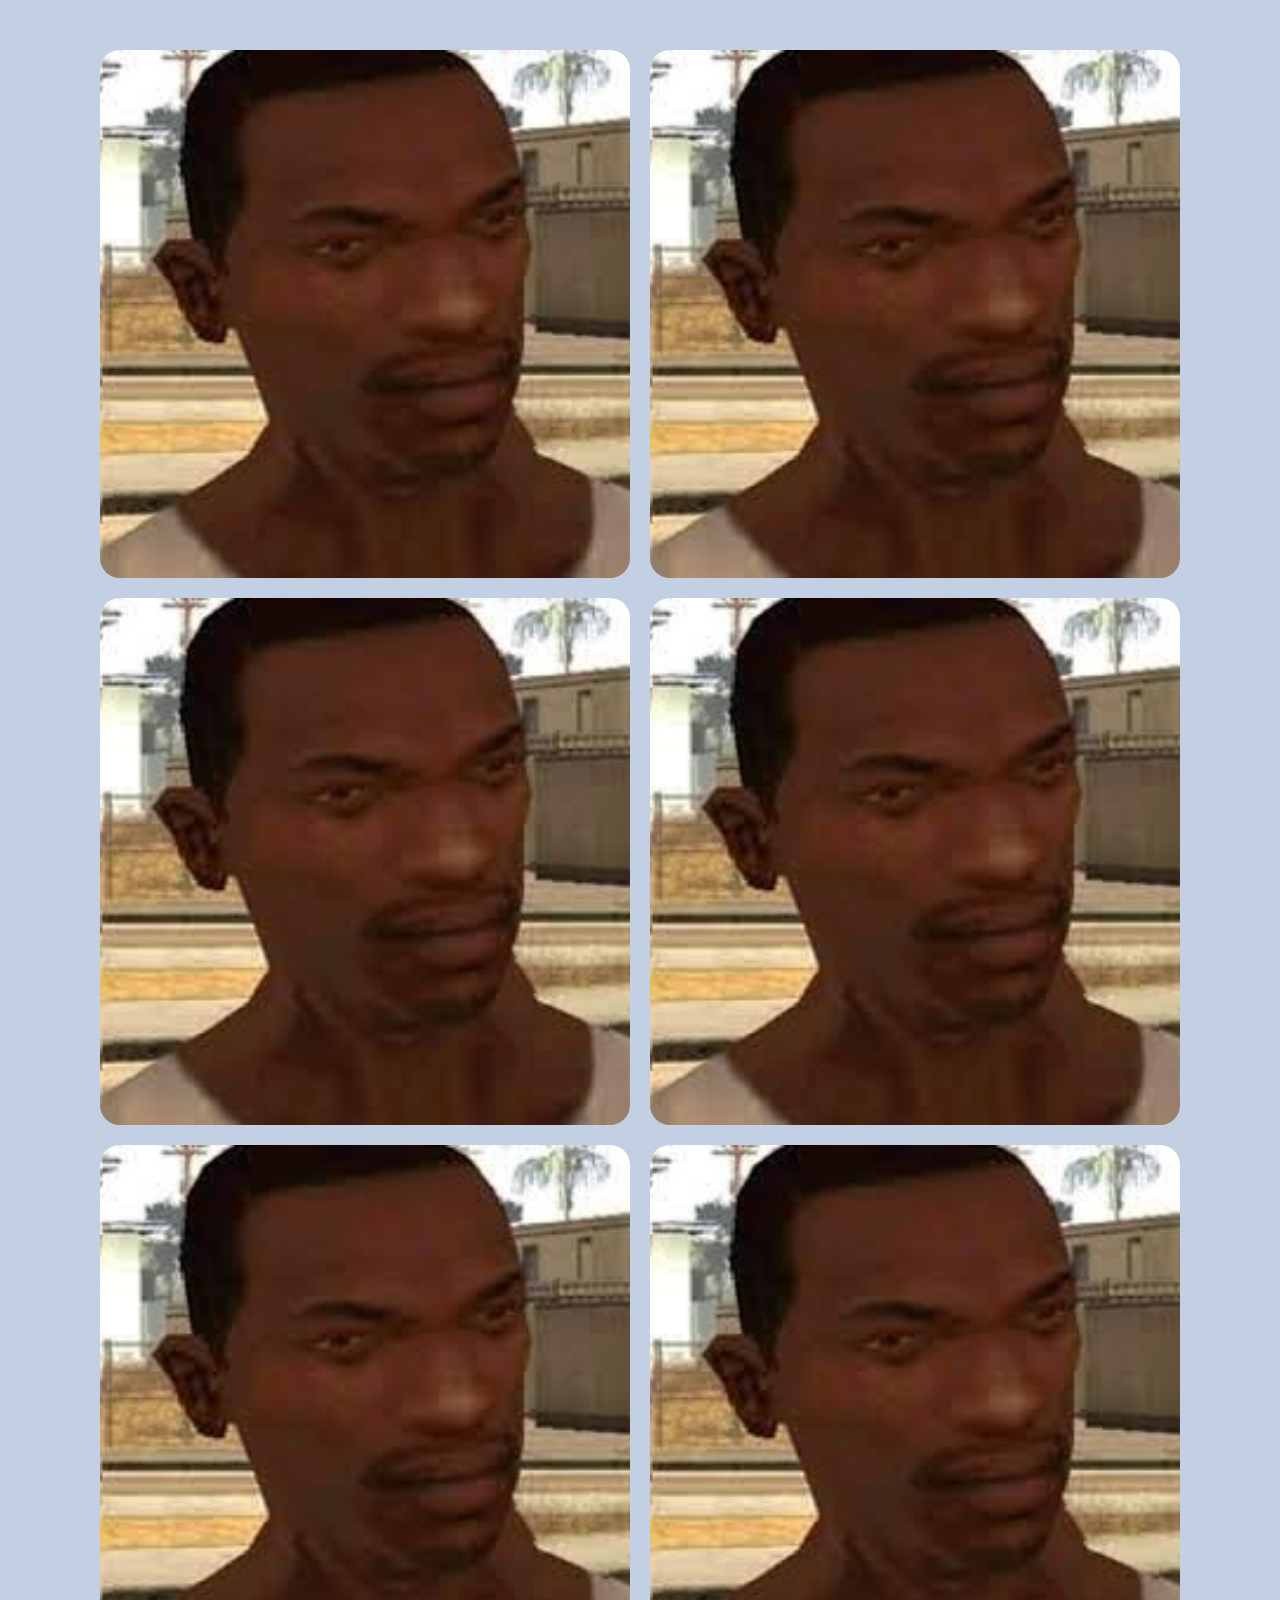
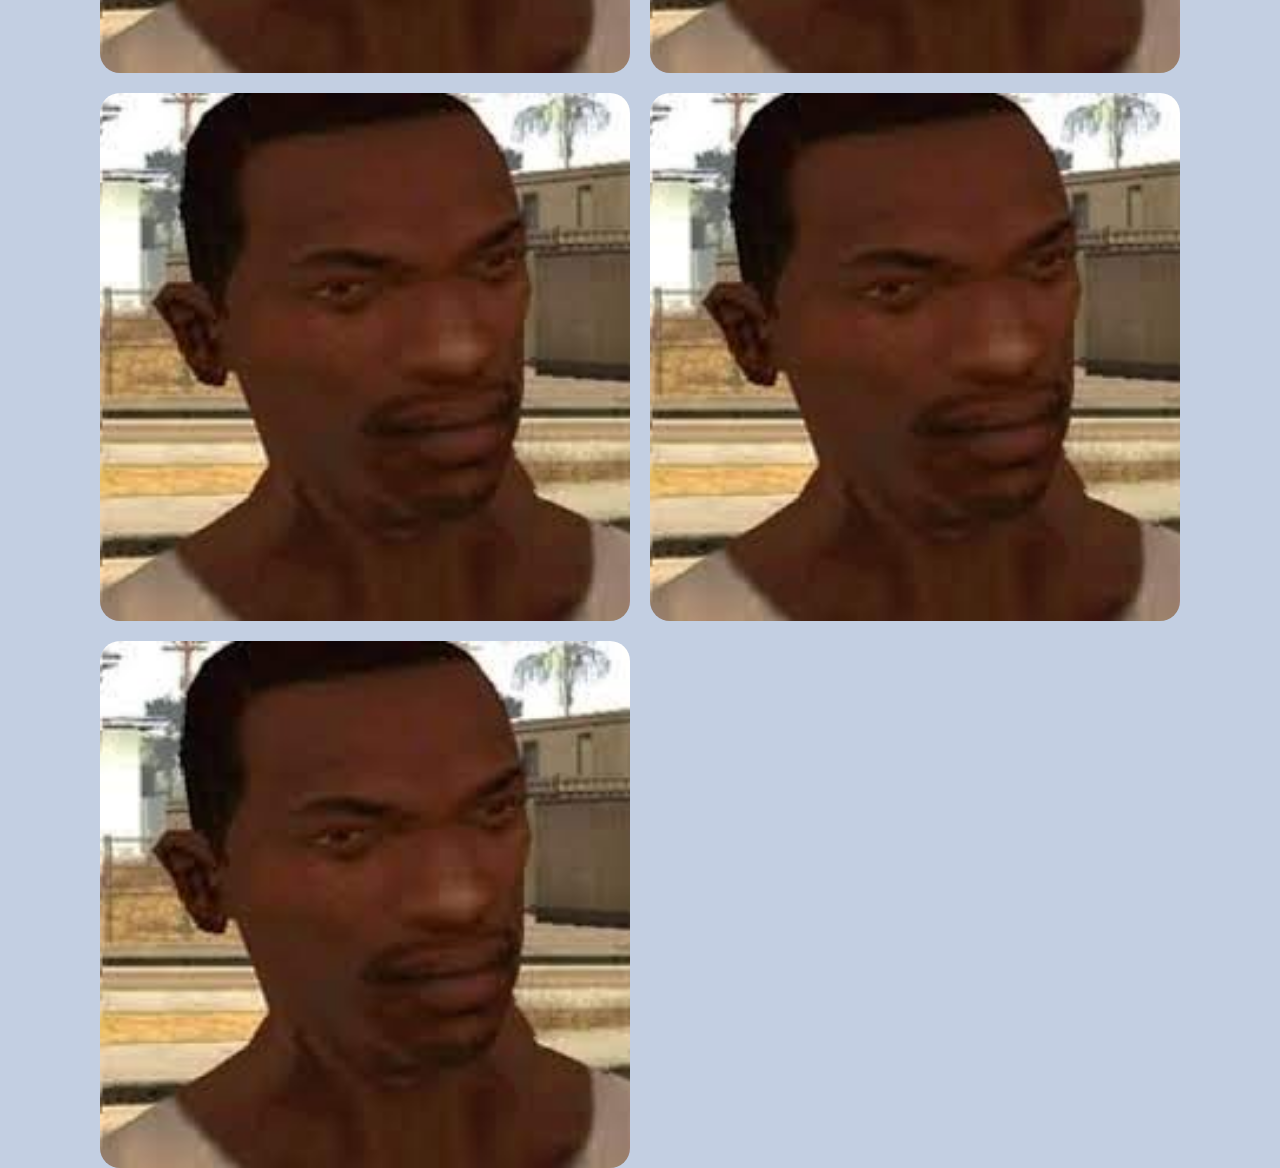
<file: Part 2 - Portfolio Grid/index.html>
<!DOCTYPE html>
<html lang="en">

<head>
    <meta charset="UTF-8">
    <meta http-equiv="X-UA-Compatible" content="IE=edge">
    <meta name="viewport" content="width=device-width, initial-scale=1.0">
    <link href="style.css" rel="stylesheet" />
    <title>Portfolio Grid</title>

<link rel="preconnect" href="https://fonts.googleapis.com">
<link rel="preconnect" href="https://fonts.gstatic.com" crossorigin>
<link href="https://fonts.googleapis.com/css2?family=Blaka&display=swap" rel="stylesheet">
    
</head>

<body>
    

<div class="container">
   
    <img src="gta.jpeg" alt="CJ-1" style="width:100%">
    <div class="overlay">
    <button class="btn">Carl Johnson</button>
    </div></div>
    
    <div class="container">
    
    <img src="gta.jpeg" alt="CJ-2" style="width:100%">
    <div class="overlay">
    <button class="btn">Carl Johnson</button>
    </div></div>

    <div class="container">
    
    <img src="gta.jpeg" alt="CJ-3" style="width:100%">
    <div class="overlay">
    <button class="btn">Carl Johnson</button>
    </div></div>


    <div class="container">
    <img src="gta.jpeg" alt="CJ-4" style="width:100%">
    <div class="overlay">
    <button class="btn">Carl Johnson</button>
    </div></div>


    <div class="container">
    
    <img src="gta.jpeg" alt="CJ-5" style="width:100%">
    <div class="overlay">
    <button class="btn">Carl Johnson</button>
    </div></div>


    <div class="container">
    
    <img src="gta.jpeg" alt="CJ-6" style="width:100%">
    <div class="overlay">
    <button class="btn">Carl Johnson</button>
    </div></div>


    <div class="container">
   
    <img src="gta.jpeg" alt="CJ-7" style="width:100%">
    <div class="overlay">
    <button class="btn">Carl Johnson</button>
    </div></div>


    <div class="container">
   
    <img src="gta.jpeg" alt="CJ-8" style="width:100%">
    <div class="overlay">
    <button class="btn">Carl Johnson</button>
    </div></div>

    <div class="container">
   
    <img src="gta.jpeg" alt="CJ-9" style="width:100%">
    <div class="overlay">
    <button class="btn">Carl Johnson </button>
    </div></div>

    


</body>

</html>
</file>
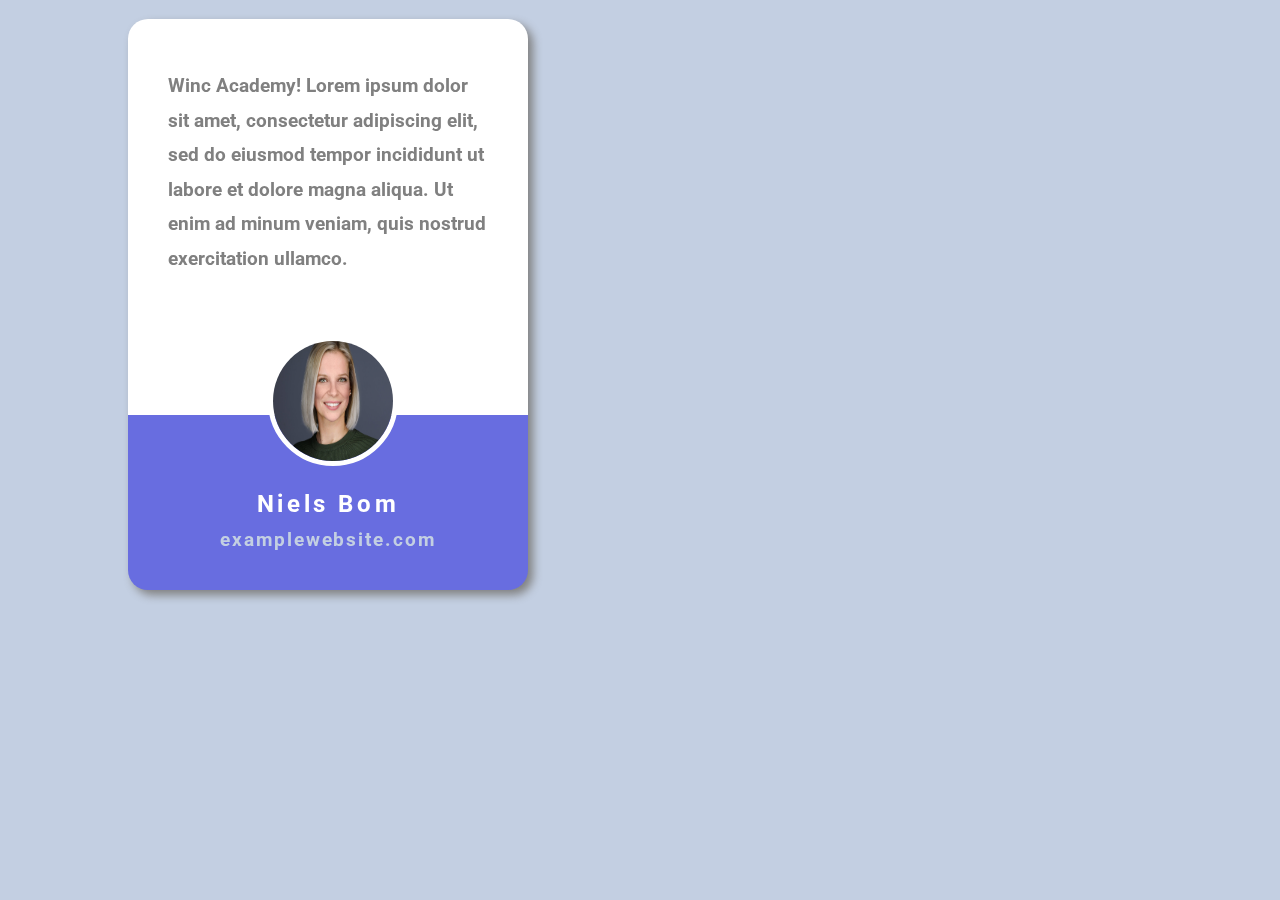
<file: Part-1 Testimonial/index.html>
<!DOCTYPE html>
<html lang="en">

<head>
    <meta charset="UTF-8">
    <meta http-equiv="X-UA-Compatible" content="IE=edge">
    <meta name="viewport" content="width=device-width, initial-scale=1.0">
    <link href="style.css" rel="stylesheet" />
    <title>Testimonial</title>
</head>


<body>

<testimonial> 

    <div class="Sander">
  
   <h3> 
    Winc Academy! Lorem ipsum dolor sit amet, consectetur adipiscing elit, sed do eiusmod tempor
    incididunt ut labore et dolore magna aliqua. Ut enim ad minum veniam, quis nostrud exercitation ullamco. 
    </h3>

    <img src="Images/testi-foto.jpeg" alt="TestiFoto">

    <div class="PersonID">

        <h2>
            Niels Bom 

        </h2>

        <h4> <a href="www.google.com"> examplewebsite.com</a></h4>

    </div>

</div>

</testimonial>


</body>

</html>
</file>
<file: Part 2 - Portfolio Grid/style.css>
body {
  height: 100vh;
  display: grid;
  grid-template-columns: 1fr;
  grid-gap: 20px;
  background-color: #c3cfe2;
  margin: 50px;
}

.container {
  display: grid;
  position: relative;
  width: 100%;
}

.container img {
  display: block;
  width: 100%;
  border-radius: 20px;
}

.overlay {
  position: absolute;
  top: 0;
  left: 0;
  width: 100%;
  height: 100%;
  background-color: lightblue;
  transition: 1s ease-in-out;
  opacity: 0;
  border-radius: 20px;
}

.container .btn {
  position: absolute;
  top: 50%;
  left: 50%;
  transform: translate(-50%, -50%);
  -ms-transform: translate(-50%, -50%);
  color: black;
  font-size: 30px;
  font-family: "Blaka", cursive;
  cursor: pointer;
  padding: 12px 24px;
  border-radius: 5px;
  text-align: center;
  opacity: 0;
}

.container:hover .overlay {
  opacity: 1;
}

.container:hover .btn {
  opacity: 1;
}

@media (min-width: 768px) {
  body {
    display: grid;
    height: 100vh;
    display: grid;
    grid-template-columns: 1fr 1fr;
    grid-template-rows: 1fr 1r;
    margin-left: 100px;
    margin-right: 100px;
  }
}
@media (min-width: 1700px) {
  body {
    display: grid;
    height: 100vh;
    grid-template-columns: 1fr 1fr 1fr;
    grid-template-rows: 1fr 1r 1fr 1fr;
    margin-left: 200px;
    margin-right: 200px;
  }
}/*# sourceMappingURL=style.css.map */
</file>
<file: Part-1 Testimonial/style.css>
@import url("https://fonts.googleapis.com/css2?family=Roboto&display=swap");
a:link {
  color: #c3cfe2;
  text-decoration: none;
}

a:visited {
  color: green;
  text-decoration: none;
}

a:hover {
  color: hotpink;
  text-decoration: none;
}

a:active {
  color: blue;
  text-decoration: none;
}

body {
  background-color: #c3cfe2;
}

.Sander {
  height: 500px;
  width: 400px;
  position: -webkit-sticky;
  position: sticky;
  top: 10%;
  left: 10%;
  right: 25%;
  border-radius: 20px;
  background-color: #fff;
  filter: drop-shadow(5px 5px 5px grey);
}
.Sander h3 {
  font-family: "Roboto", sans-serif;
  text-align: left;
  line-height: 1.8em;
  padding: 50px 40px 40px 40px;
  color: grey;
  font-size: 1.2em;
}
.Sander img {
  height: 120px;
  width: 120px;
  margin-left: 140px;
  margin-right: 140px;
  border-radius: 50%;
  border: 5px solid #fff;
}
.Sander .PersonID {
  background-color: #686de0;
  width: 100%;
  height: 175px;
  margin-top: -75px;
  border-radius: 0 0 20px 20px;
}
.Sander .PersonID h2 {
  letter-spacing: 0.15em;
  color: #fff;
  padding-top: 75px;
  text-align: center;
  font-family: "Roboto", sans-serif;
}
.Sander .PersonID h4 {
  font-family: "Roboto", sans-serif;
  font-size: 1.2em;
  text-align: center;
  margin-top: -10px;
  letter-spacing: 0.1em;
}/*# sourceMappingURL=style.css.map */
</file>
